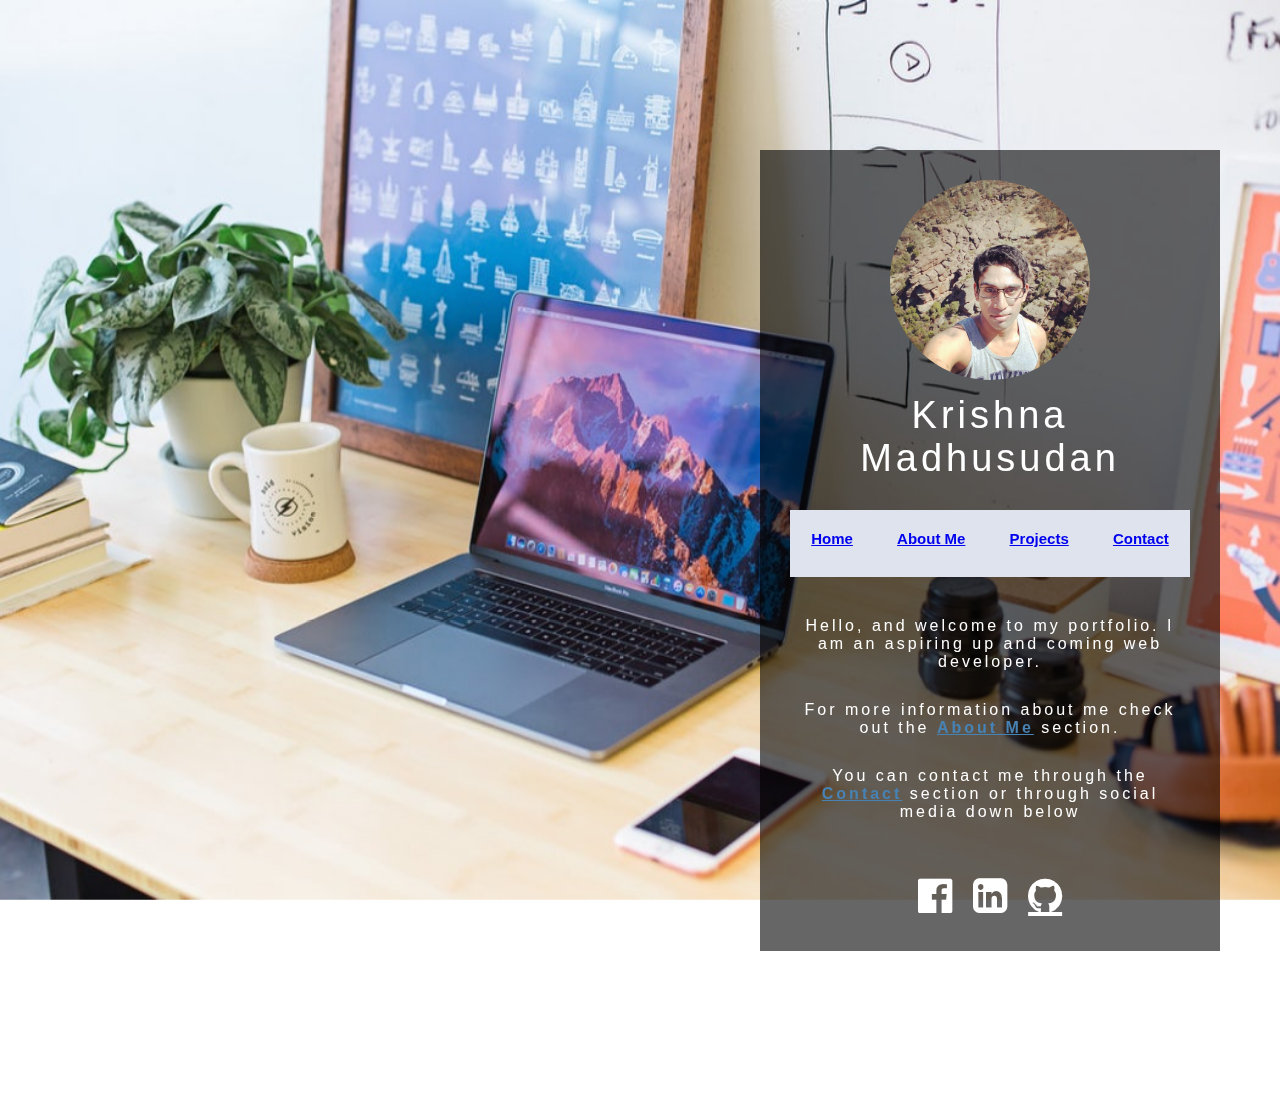
<file: index.html>
<!DOCTYPE html>
<html>

	<head>
		<meta charset="utf-8">
		<meta name="author" content ="Krishna Madhusudan">
		<title>Krishna Madhusudan's Portfolio</title>
		<link rel="stylesheet" type="text/css" href="css/main.css">
		<script src="https://ajax.googleapis.com/ajax/libs/jquery/3.2.1/jquery.min.js"></script>
		<script type='text/javascript' src="js/main.js"></script>
		<link rel="stylesheet" href="https://cdnjs.cloudflare.com/ajax/libs/font-awesome/4.7.0/css/font-awesome.min.css">
	</head>


	<body>
		<img src="images/background1.jpg" alt="Cool Backgrounds" class="background1">
		<div class="content">
			<header>
				<img src="images/profilePicture.jpg" class="profilePicture">
				<h1 class="indexTab">Krishna Madhusudan</h1>

			<div class="navRow">
				<ul class="mainNav">
					<li><a href="index.html">Home</a></li>
					<li><a href="aboutMe.html">About Me</a></li>
					<li><a href="projects.html">Projects</a></li>
					<li><a href="contacts.html">Contact</a></li>
				</ul>
			</div>
			</header>

			<main class="mainIndexContentClass">
				<div class="mainIndexContentDiv">
					<p class="paragraphContent">Hello, and welcome to my portfolio. I am an aspiring up and coming web developer.</p>
					<p class= 'paragraphContent2'>	For more information about me check out the <a class="tagLink" href="aboutMe.html">About Me</a> section.</p>
					<p class= 'paragraphContent3'>	You can contact me through the <a class="tagLink" href="contacts.html">Contact</a> section or through social media down below</p>
				</div>

			</main>

			<div class="socialIcons">
				<a href="https://www.facebook.com/krishna.madhusudan.5" target="_blank"<i class="fa fa-facebook-official" aria-hidden="true"></i></a>
				<a href= "https://www.linkedin.com/in/krishna-madhusudan-715188ab/" target="_blank"<i class="fa fa-linkedin-square" aria-hidden="true"></i></a>
				<a href= "https://github.com/krishnam20" target="_blank"<i class="fa fa-github" aria-hidden="true"></i></a>
			</div>




		</div>



		


	</body>
</html>
</file>
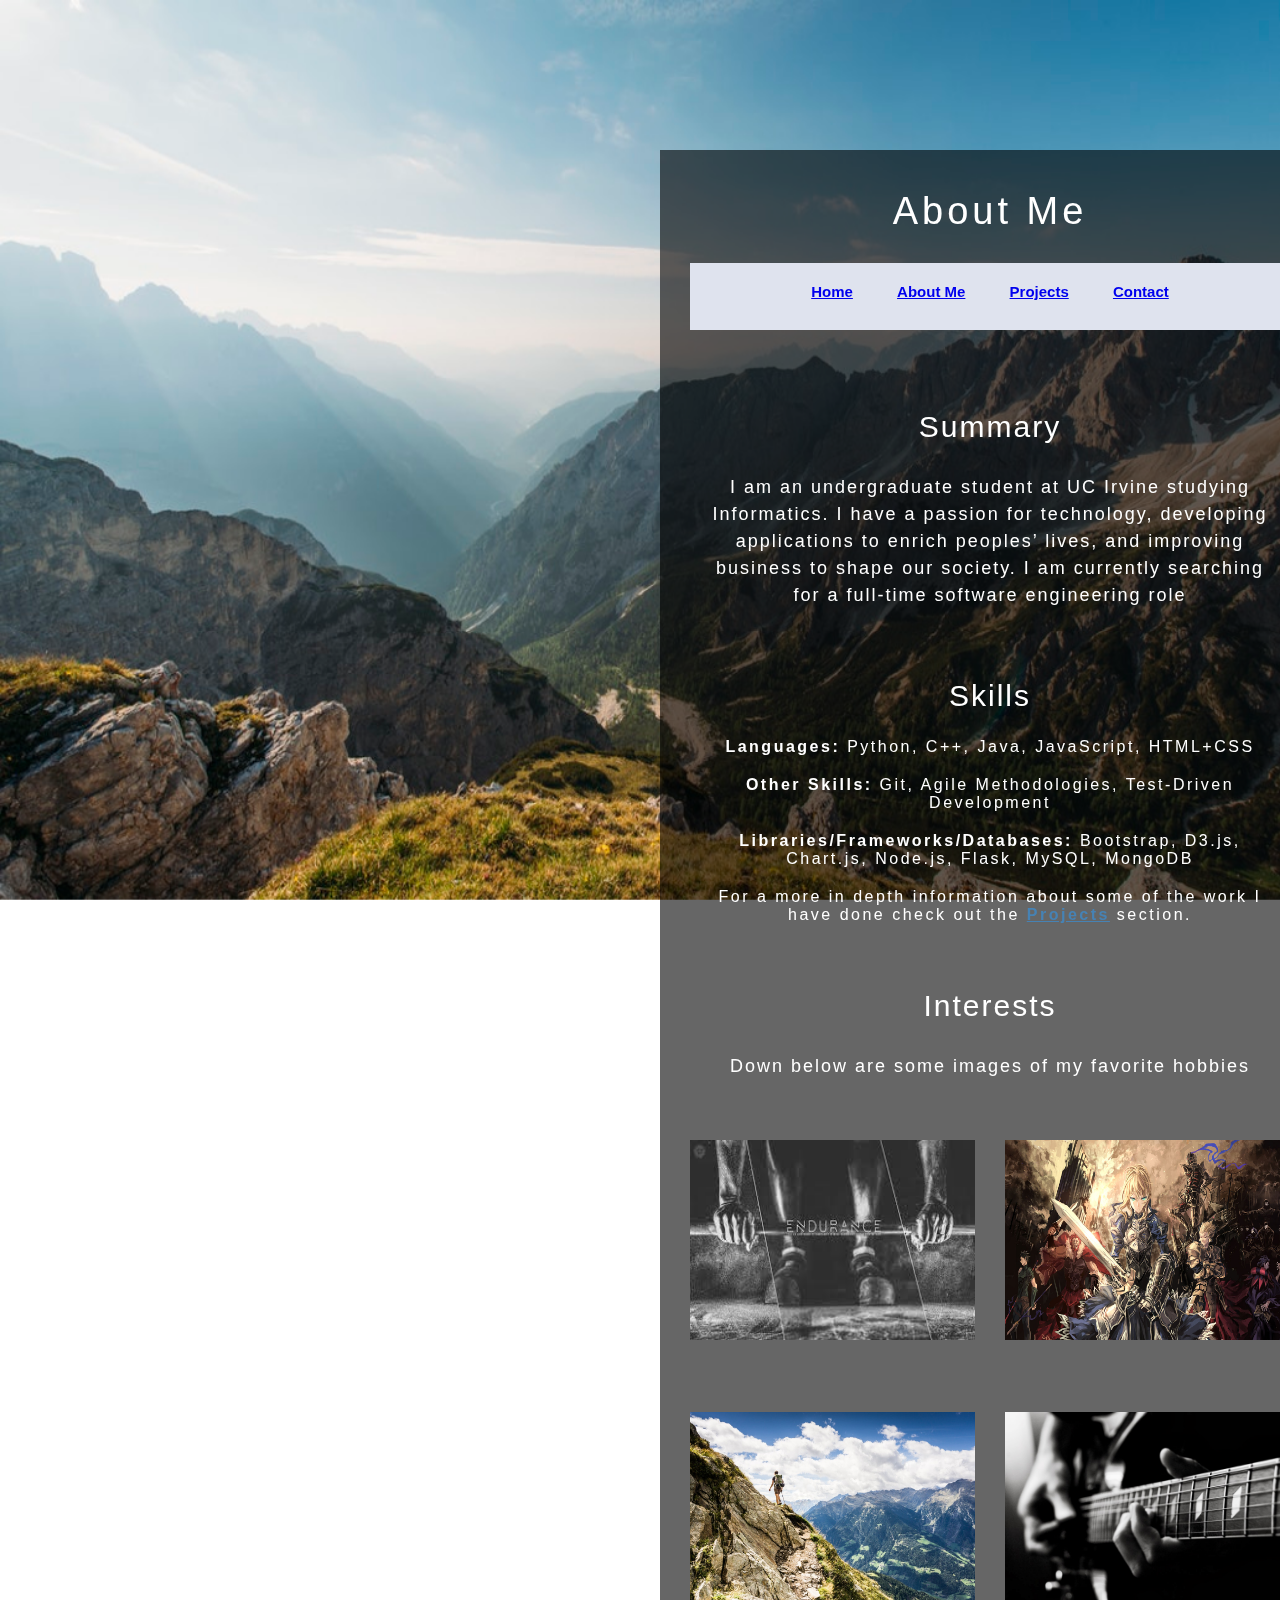
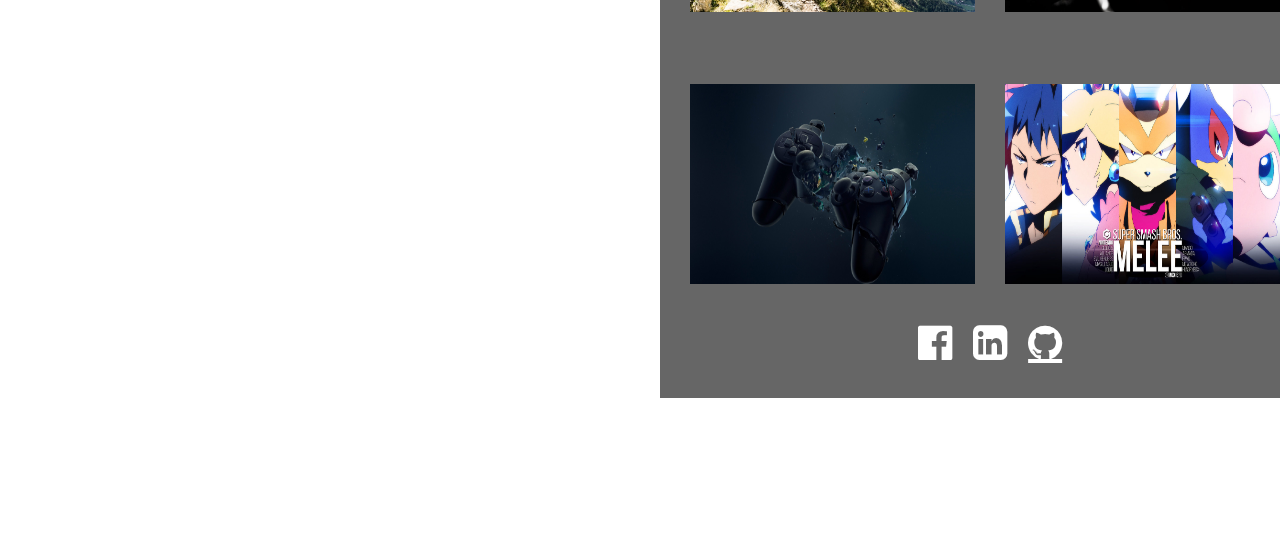
<file: aboutMe.html>
<!DOCTYPE html>
<html>
	<head>
		<meta charset="utf-8">
		<meta name="author" content ="Krishna Madhusudan">
		<title>Krishna Madhusudan's Portfolio</title>
		<link rel="stylesheet" type="text/css" href="css/main.css">
		<script src="https://ajax.googleapis.com/ajax/libs/jquery/3.2.1/jquery.min.js"></script>
		<script type='text/javascript' src="js/main.js"></script>
		<link rel="stylesheet" href="https://cdnjs.cloudflare.com/ajax/libs/font-awesome/4.7.0/css/font-awesome.min.css">	
	</head>

	<body>
		<img src="images/background3.jpg" alt="Cool Backgrounds" class="background3">
		<div class="AlternativeContent">
			<a href="#" class="goToTop">Back to top</a>

			<header>
				<h1 class="aboutMeTab">About Me</h1>
				<div class="navRow">
					<ul class="mainNav">
						<li><a href="index.html">Home</a></li>
						<li><a href="aboutMe.html">About Me</a></li>
						<li><a href="projects.html">Projects</a></li>
						<li><a href="contacts.html">Contact</a></li>
					</ul>

				</div>
			</header>

			<main class="mainAboutMeContentClass">
				<div class="mainAboutMeContentDiv">
					<p class="AboutTag">Summary</p>
					<p class="AboutParagraph">I am an undergraduate student at UC Irvine studying Informatics. I have a passion for technology, developing applications to enrich peoples’ lives, and improving business to shape our society. I am currently searching for a full-time software engineering role</p>

					<p class="AboutTag">Skills</p>
					<div class="SkillsParagraph">
						<p><b>Languages:</b> Python, C++, Java, JavaScript, HTML+CSS</p>
						<p><b>Other Skills:</b> Git, Agile Methodologies, Test-Driven Development</p>
						<p><b>Libraries/Frameworks/Databases:</b> Bootstrap, D3.js, Chart.js, Node.js, Flask, MySQL, MongoDB</p>
						<p class="MoreInfo">For a more in depth information about some of the work I have done check out the <a class="tagLink" href="projects.html">Projects</a> section.</p>
					</div>


					<p class="AboutTag">Interests</p>
					<p class="AboutParagraph"> Down below are some images of my favorite hobbies</p>



					<div class="container">
					  <div><img src="images/aboutMeImage1.jpg"></div>
					  <div><img src="images/aboutMeImage2.jpg"></div>
					</div>​
					<br>

					<div class="container">					 
					 <div><img src="images/aboutMeImage4.jpg"></div>
					  <div><img src="images/aboutMeImage3.jpg"></div>
					 </div>

					 <br>
					<div class="container">					 
					  <div><img src="images/aboutMeImage6.jpg"></div>
					 <div><img src="images/aboutMeImage5.jpg"></div>

					 </div>
				</div>

			</main>

			<div class="socialIcons">
				<a href="https://www.facebook.com/krishna.madhusudan.5" target="_blank"<i class="fa fa-facebook-official" aria-hidden="true"></i></a>
				<a href= target="_blank"<i class="fa fa-linkedin-square" aria-hidden="true"></i></a>
				<a href= "https://github.com/krishnam20" target="_blank"<i class="fa fa-github" aria-hidden="true"></i></a>
			</div>






		</div>


	</body>
</html>
</file>
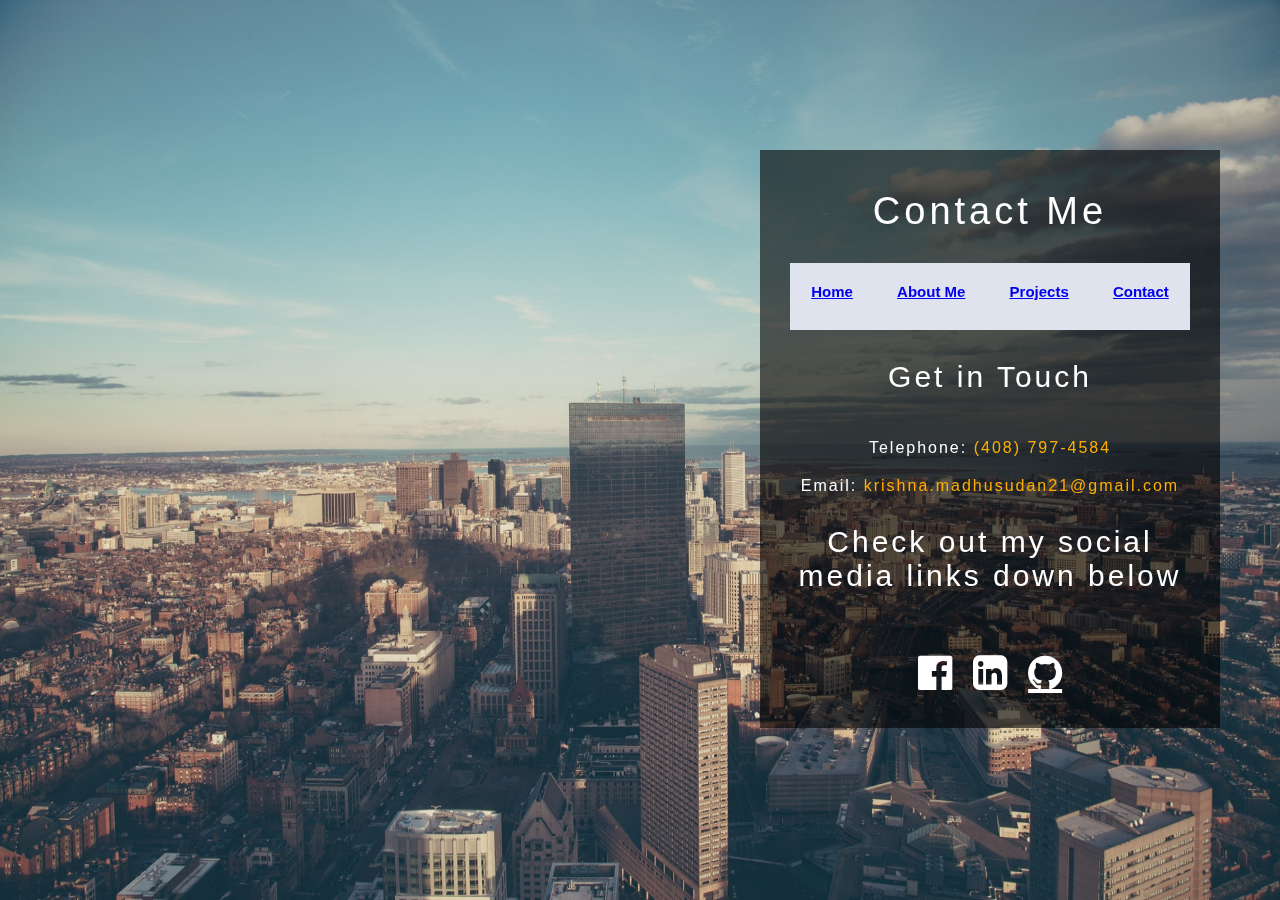
<file: contacts.html>
<!DOCTYPE html>
<html>
	<head>
		<meta charset="utf-8">
		<meta name="author" content ="Krishna Madhusudan">
		<title>Krishna Madhusudan's Portfolio</title>
		<link rel="stylesheet" type="text/css" href="css/main.css">
		<link rel="stylesheet" href="https://cdnjs.cloudflare.com/ajax/libs/font-awesome/4.7.0/css/font-awesome.min.css">
	</head>

	<body>
		<img src="images/background4.jpg" alt="Cool Backgrounds" class="background4">

		<div class="content">
			<header>
			<h1 class="contactTab">Contact Me</h1>
				<div class="navRow">
					<ul class="mainNav">
						<li><a href="index.html">Home</a></li>
						<li><a href="aboutMe.html">About Me</a></li>
						<li><a href="projects.html">Projects</a></li>
						<li><a href="contacts.html">Contact</a></li>
					</ul>
				</div>
			</header>

			<main class="mainContacts">
				<div class="mainContactsClass">
					<p class="ContactsLarge">Get in Touch</p>
					<p class="ContactsSmall">Telephone: <a href="tel:+14087974584">(408) 797-4584</a></p>
					<p class="ContactsSmall">Email: <a href="mailto:krishna.madhusduan21@gmail.com" target="_blank">krishna.madhusudan21@gmail.com</a></p>
					<p class="ContactsLarge">Check out my social media links down below </p>
				</div>

			</main>


			<div class="socialIcons">
				<a href="https://www.facebook.com/krishna.madhusudan.5" target="_blank"<i class="fa fa-facebook-official" aria-hidden="true"></i></a>
				<a href= "https://www.linkedin.com/in/krishna-madhusudan-715188ab/" target="_blank"<i class="fa fa-linkedin-square" aria-hidden="true"></i></a>
				<a href= "https://github.com/krishnam20" target="_blank"<i class="fa fa-github" aria-hidden="true"></i></a>
			</div>

		</div>


	</body>
</html>
</file>
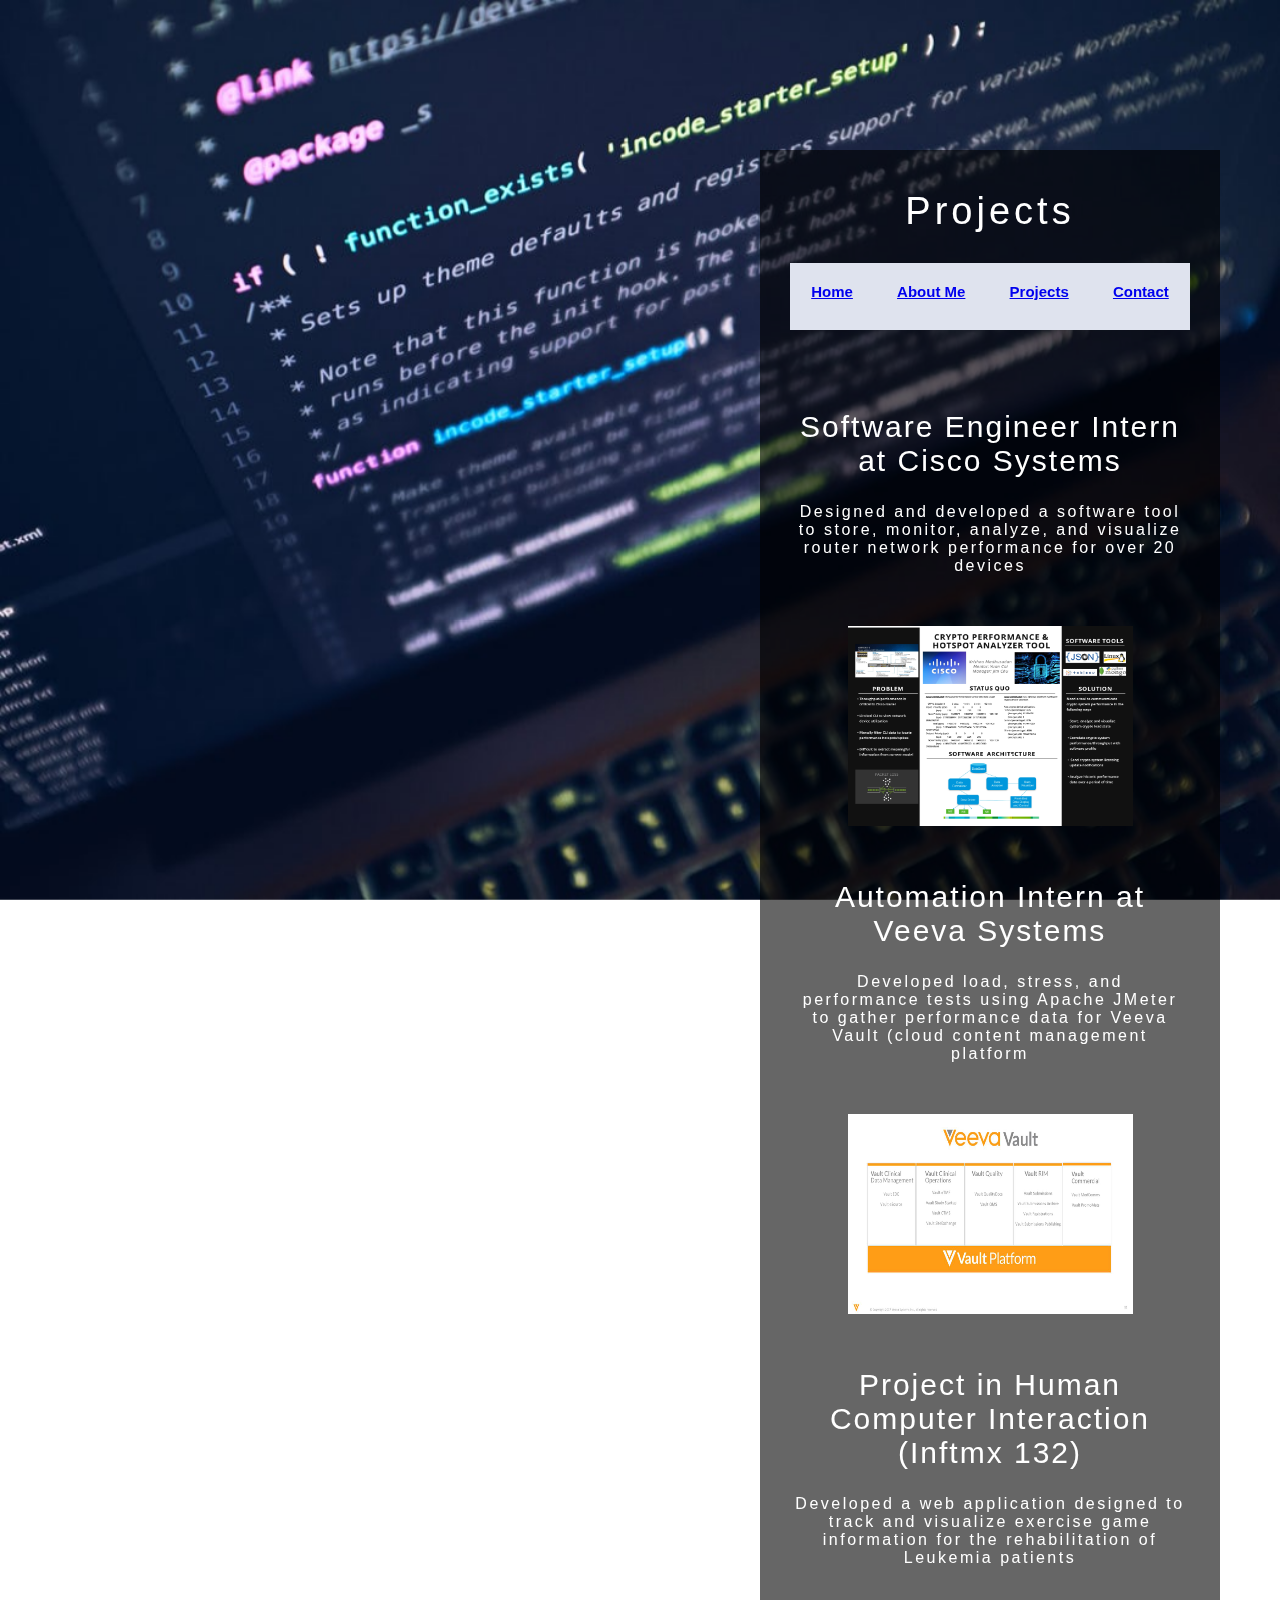
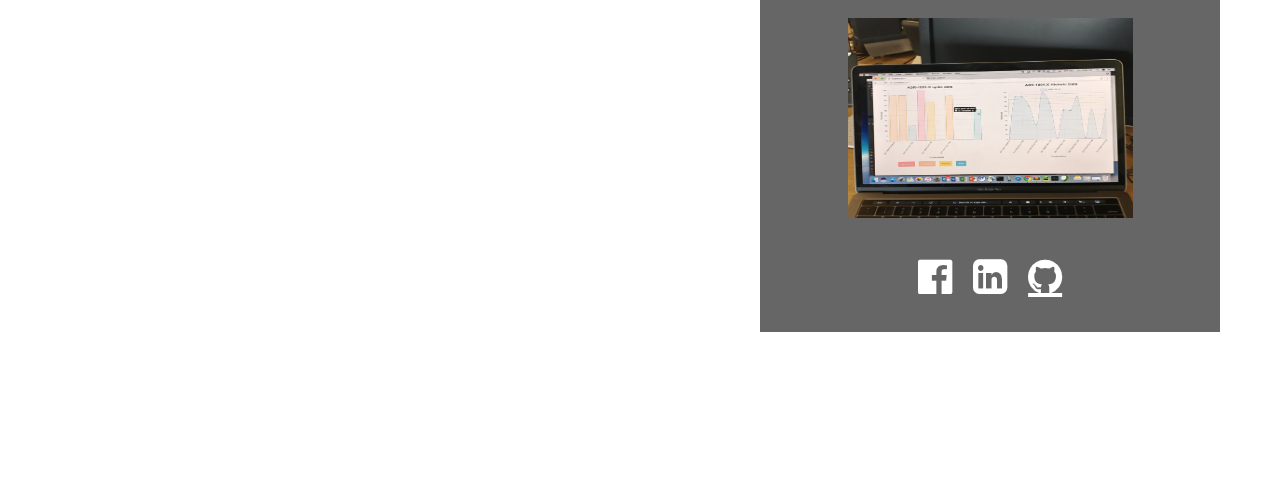
<file: projects.html>
<!DOCTYPE html>
<html>
	<head>
		<meta charset="utf-8">
		<meta name="author" content ="Krishna Madhusudan">
		<title>Krishna Madhusudan's Portfolio</title>
		<link rel="stylesheet" type="text/css" href="css/main.css">
		<script src="https://ajax.googleapis.com/ajax/libs/jquery/3.2.1/jquery.min.js"></script>
		<script type='text/javascript' src="js/main.js"></script>
		<link rel="stylesheet" href="https://cdnjs.cloudflare.com/ajax/libs/font-awesome/4.7.0/css/font-awesome.min.css">	
	</head>


	<body>
		<img src="images/background2.jpg" alt="Cool Backgrounds" class="background2">
		<div class="content">
			<a href="#" class="goToTop">Back to top</a>

			<header>
				<h1 class="projectsTab">Projects</h1>
				<div class="navRow">
					<ul class="mainNav">
						<li><a href="index.html">Home</a></li>
						<li><a href="aboutMe.html">About Me</a></li>
						<li><a href="projects.html">Projects</a></li>
						<li><a href="contacts.html">Contact</a></li>
					</ul>

				</div>
			</header>

			
			<main class="mainProjectsContentClass">
				<div class="mainProjectsContentDiv">

						<p class="AboutTag">Software Engineer Intern at Cisco Systems</p>
						<div class="SkillsParagraph">
							<p>Designed and developed a software tool to store, monitor, analyze, and visualize router network performance for over 20 devices</p>
							<br></br>
							<img src="images/image1.jpg">

				</div>

					<div>
							<p class="AboutTag">Automation Intern at Veeva Systems</p>
							<ul class="SkillsParagraph">
								<p>Developed load, stress, and performance tests using Apache JMeter to gather performance data for Veeva Vault (cloud content management platform</p>
								<br></br>
								<img src="images/image2.jpg">
					</div>

					<div>
							<p class="AboutTag">Project in Human Computer Interaction (Inftmx 132)</p>
							<ul class="SkillsParagraph">
								<p>Developed a web application designed to track and visualize exercise game information for the rehabilitation of Leukemia patients</p>
			
								<br></br>
								<img src="images/image3.jpg">
					</div>

				</div>

			</main>

		

			
			<div class="socialIcons">
				<a href="https://www.facebook.com/krishna.madhusudan.5" target="_blank"<i class="fa fa-facebook-official" aria-hidden="true"></i></a>
				<a href= "https://www.linkedin.com/in/krishna-madhusudan-715188ab/" target="_blank"<i class="fa fa-linkedin-square" aria-hidden="true"></i></a>
				<a href= "https://github.com/krishnam20" target="_blank"<i class="fa fa-github" aria-hidden="true"></i></a>
			</div>


		</div>


	</body>
</html>
</file>
<file: css/main.css>
body {
	font-family: "Calibri Light", sans-serif;
}

h1 {
	font-size: 30px;
	padding: 10px;
	letter-spacing: 5px;
}


* {
	margin: 0;
	padding: 0;
}

/*Social Media Sections*/
.socialIcons{
	font-size: 40px;
	padding-top: 30px;
}

.socialIcons a{
	color:white;
	padding:5px;
}

.fa:hover {
    opacity:0.7;
    color: aqua;
}




/*Handles all  block alignment*/
.content { 
	position: relative; 
	width: 400px; 
	margin: 150px auto; 
	padding: 30px;
	background-color: rgba(0,0,0,0.6); 
	color: white;
	right: -350px;
	text-align: center;
}

.AlternativeContent { 
	position: relative; 
	width: 600px; 
	margin: 150px auto; 
	padding: 30px;
	background-color: rgba(0,0,0,0.6); 
	color: white;
	right: -350px;
	text-align: center;
}




/*Nav Bar Stuff*/
.mainNav {
	float: center;
	list-style: none;
	font: 15px Futura, sans-serif;
	padding-bottom: 10px;

}

.mainNav li {
	padding: 20px;
	font-weight: bold;
	display: inline-block;
}

ul.mainNav {
	background-color: #dfe3ee;

}

ul.mainNav li a:hover:not(.active) {
    background-color: #dfe3ee;
    color: #4682B4;
}




/*Image Backgruond Section*/
img.background1 {
  /* Set rules to fill background */
  min-height: 100%;
  min-width: 1024px;
	
  /* Set up proportionate scaling */
  width: 100%;
  height: auto;
	
  /* Set up positioning */
  position: fixed;
  top: 0;
  left: 0;
}

img.background2 {
  /* Set rules to fill background */
  min-height: 100%;
  min-width: 1024px;
	
  /* Set up proportionate scaling */
  width: 100%;
  height: auto;
	
  /* Set up positioning */
  position: fixed;
  top: 0;
  left: 0;
}

img.background3 {
  /* Set rules to fill background */
  min-height: 100%;
  min-width: 1024px;
	
  /* Set up proportionate scaling */
  width: 100%;
  height: auto;
	
  /* Set up positioning */
  position: fixed;
  top: 0;
  left: 0;
}

img.background4 {
  /* Set rules to fill background */
  min-height: 100%;
  min-width: 1024px;
	
  /* Set up proportionate scaling */
  width: 100%;
  height: auto;
	
  /* Set up positioning */
  position: fixed;
  top: 0;
  left: 0;
}


/*handles all tag highlighting*/
a.tagLink {
	background-color: none;
	color: 	#4682B4;
	padding: 0px;
	font-weight: bold;
	font: 14px, sans-serif;
}

.tagLink a.hover:not(.active) {
	background-color: #dfe3ee;
    color: #4682B4;
}

a.tagLink:hover{
	background-color: #dfe3ee;
	opacity: 0.8;
}



/*Contact Section*/
.contactTab {
	font: 38px Futura, sans-serif;
	padding: 10px;
	letter-spacing: 4.0px;
	margin-bottom: 20px;
}

header ul{ 
	margin-bottom: 30px;

}
.mainContacts {
	margin-top: 10px;
}

.mainContactsClass .ContactsLarge{
	font: 30px Futura, sans-serif;
	color: white;
	margin-top: 30px;
	margin-bottom: 25px;
 	text-align: center;
 	letter-spacing: 3.0px;
}

.mainContactsClass .ContactsSmall{
	font: px Futura, sans-serif;
	padding-top: 20px;
	color: white;
 	text-align: center;
 	letter-spacing: 2.0px;
}

.mainContactsClass .ContactsSmall a{
    color: #ffae00;
    text-decoration: none;
}

.mainContactsClass .ContactsSmall a:hover{
    color: pink;
    text-decoration: none;
}





/*Main Page*/
.indexTab {
	font: 38px Futura, sans-serif;
	padding: 10px;
	letter-spacing: 4.0px;
	margin-bottom: 20px;
}


.mainIndexContentDiv p{
	padding: 10px;
	margin-top: 10px;
	margin-bottom: 10px;
	font-size: 16px;
	font: sans-serif;
	letter-spacing: 3.0px;
}





/*About Me Styling*/
.aboutMeTab {
	font: 38px Futura, sans-serif;
	padding: 10px;
	letter-spacing: 4.0px;
	margin-bottom: 20px;
}

.AboutTag {
	font: 30px Roboto, sans-serif;
	letter-spacing: 2.0px;
	text-align: center;
	padding-bottom: 10px;
	padding-top: 50px;
}

.AboutParagraph {
	padding: 10px;
	margin-top: 10px;
	margin-bottom: 10px;
	text-align: center;
	font: Roboto;
	font-size: 18px;
	letter-spacing: 2.0px;
	line-height: 1.5;
}

.SkillsParagraph p {
	padding: 5px;
	margin-top: 10px;
	margin-bottom: 10px;
	text-align: center;
	font: Roboto;
	font-size: 16px;
	letter-spacing: 2.5px;
}

.moreInfo {
	padding: 5px;
	margin-bottom: 10px;
	text-align: center;
	font: Roboto;
	font-size: 18px;
	letter-spacing: 2.0px;

}

/*Styles images as well as the image associated with projects*/
img{
	height: 200px;
	width: 285px;
}


.container {
  padding-top: 40px;
  margin-top: 10px;
  display: flex;
  justify-content: space-between;
}


.aboutMeImage{
    padding: 20px;
}





/*Projects Styling*/
.projectsTab {
	font: 38px Futura, sans-serif;
	padding: 10px;
	letter-spacing: 4.0px;
	margin-bottom: 20px;
}

.ProjectTag {
	font: 30px Roboto, sans-serif;
	letter-spacing: 2.0px;
	text-align: center;
	padding-bottom: 10px;
	padding-top: 50px;
}


.projectParagraph {
	padding: 5px;
	margin-bottom: 10px;
	text-align: center;
	font: Roboto;
	font-size: 16px;
	letter-spacing: 2.0px;
}

ul.Veeva{
	padding: 10px;
}

ul.INF133 {
	padding: 10px;
}

.parent {
	padding:10px;
}

.child1{
	padding:10px;
}

.child2{
	padding:10px;
}

.child3{
	padding:10px;
}

.child1 p {
	font-size: 20px;
	font-weight: bold;
	text-decoration: underline;
	text-align: center;

}

.child2 p {
	font-size: 20px;
	font-weight: bold;
	text-decoration: underline;
	text-align: center;

}

.child3 p {
	font-size: 20px;
	font-weight: bold;
	text-decoration: underline;
	text-align: center;
}


ul.lineStyle{
	list-style-type: none;
	padding: 5px;
	font-size: 20px;
}







.profilePicture {
	border-radius: 50%;
	height: 200px;
	width: 200px;
}


.goToTop {
	display: none;
	position: fixed;
	bottom: 20px;
	right: 20px;
	background-color: #dfe3ee;
	font-weight: bold;
	letter-spacing: 1px;
	font-size: 20px;
	font-family: Verdana;
	opacity: 0.8;
}

.goToTop li a:hover:not(.active) {
    background-color: #dfe3ee;
    color: 	#4682B4;
}




/*Utilized this media query to generate perfect CSS image. Found helpful information about this link
https://css-tricks.com/perfect-full-page-background-image/*/

@media screen and (max-width: 1024px) { /* Specific to this particular image */
  img.background1 {
    left: 50%;
    margin-left: -512px;   /* 50% */
  }
}

@media screen and (max-width: 1024px) { /* Specific to this particular image */
  img.background2 {
    left: 50%;
    margin-left: -512px;   /* 50% */
  }
}

@media screen and (max-width: 1024px) { /* Specific to this particular image */
  img.background3 {
    left: 50%;
    margin-left: -512px;   /* 50% */
  }
}

@media screen and (max-width: 1024px) { /* Specific to this particular image */
  img.background4 {
    left: 50%;
    margin-left: -512px;   /* 50% */
  }
}


/*This media query makes the navigational bar responsive and layer vertically when compressing the broswer.
Found out about this via the link below
https://www.w3schools.com/howto/howto_js_topnav_responsive.asp
*/

@media screen and (max-width: 900px) {
    ul.mainNav{
        width: 100%;
        height: auto;
        position: relative;
    }
    ul.mainNav li a {
        float: left;
        padding: 15px;
    }
    div.content {margin-left: 0;}
}

@media screen and (max-width: 400px) {
    ul.mainNav li a {
        text-align: center;
        float: none;
    }
}
</file>
